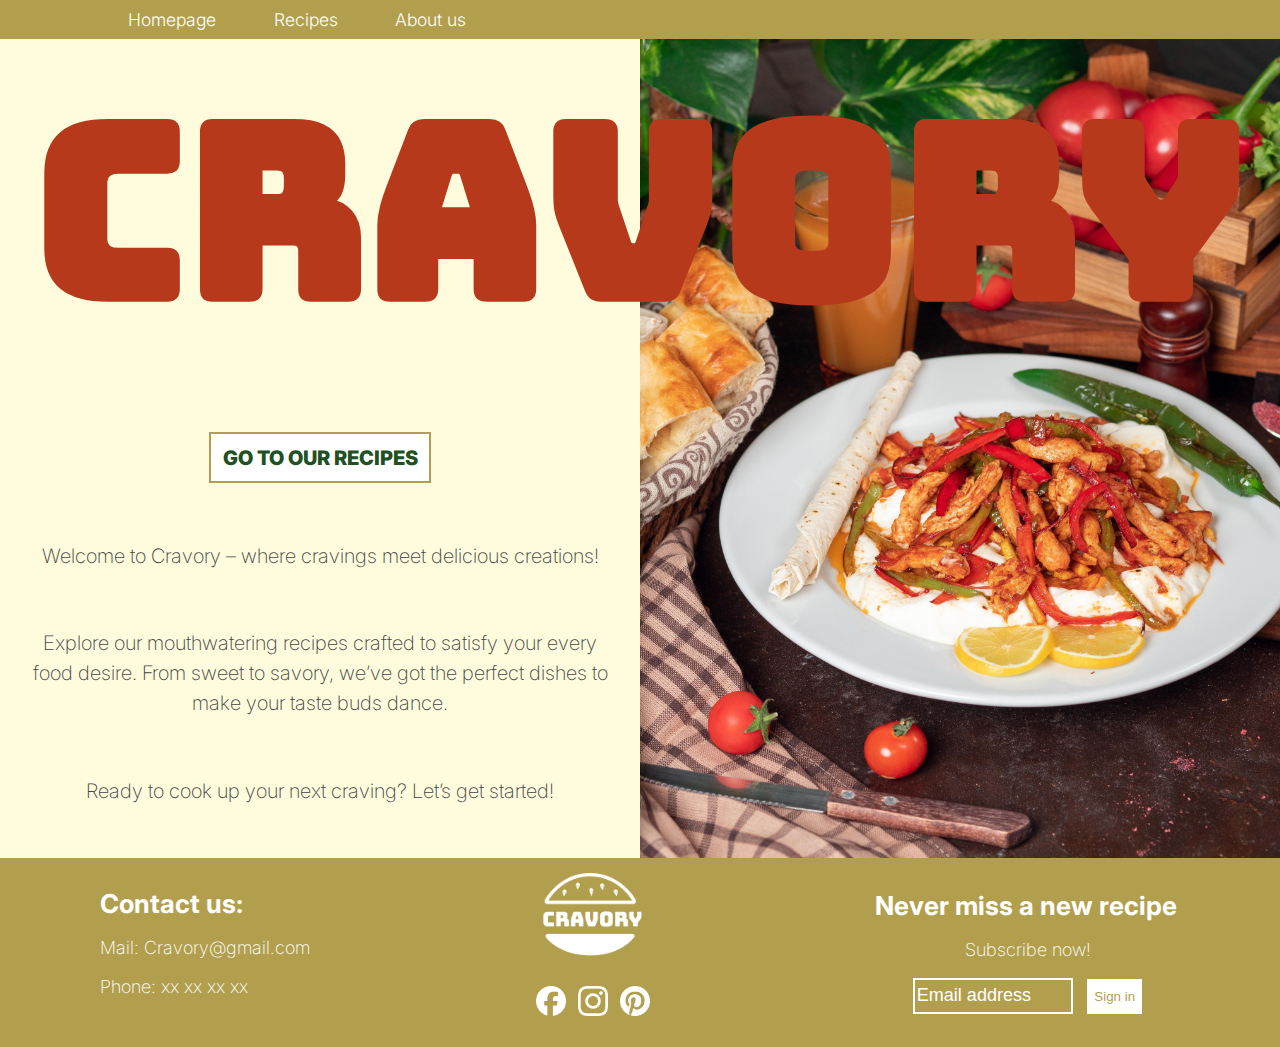
<file: index.html>
<!DOCTYPE html>
<html lang="en">
  <head>
    <meta charset="UTF-8" />
    <meta name="viewport" content="width=device-width, initial-scale=1.0" />
    <title>Cravory</title>
    <link rel="stylesheet" href="base/base.css" />
    <link rel="stylesheet" href="css/index.css" />
    <link rel="stylesheet" href="base/footer.css" />
    <link rel="icon" type="image/png" href="img/favicon-32x32.png" />
    <style>
      @import url("https://fonts.googleapis.com/css2?family=Inter:ital,opsz,wght@0,14..32,100..900;1,14..32,100..900&display=swap");
    </style>
    <style>
      @import url("https://fonts.googleapis.com/css2?family=Bungee&display=swap");
    </style>
  </head>
  <body>
    <header>
      <nav class="menulinje">
        <ul class="menupunkter">
          <li><a href="index.html" class="menupunkt">Homepage</a></li>
          <li><a href="recipes.html" class="menupunkt">Recipes</a></li>
          <li><a href="about_us.html" class="menupunkt">About us</a></li>
        </ul>
      </nav>
    </header>
    <main>
      <section class="hero">
        <h1 class="cravory-title">CRAVORY</h1>
        <div class="text-content">
          <a href="recipes.html" class="btn">GO TO OUR RECIPES</a>
          <p>Welcome to Cravory – where cravings meet delicious creations!</p>
          <p>Explore our mouthwatering recipes crafted to satisfy your every food desire. From sweet to savory, we’ve got the perfect dishes to make your taste buds dance.</p>
          <p>Ready to cook up your next craving? Let’s get started!</p>
        </div>
        <div class="image-content">
          <img src="img/chicken-fajita-chicken-fillet-fried-with-bell-pepper-lavash-with-bread-slices-white-plate.jpg" alt="Delicious food" />
          <!-- <div class="logo">CRAVORY</div> -->
        </div>
      </section>
    </main>
    <footer>
      <div class="footer_content">
        <div class="f_left">
          <h2>Contact us:</h2>
          <p>Mail: Cravory@gmail.com</p>
          <p>Phone: xx xx xx xx</p>
        </div>

        <div class="f_mid">
          <div class="f_logo">
            <img src="./img/logo.png" alt="logo" />
          </div>
          <div class="f_icon">
            <img class="s_icon" src="./img/fbicon.png" alt="Facebook ikon" />
            <img class="s_icon" src="./img/igicon.png" alt="Instagram ikon" />
            <img class="s_icon" src="./img/picon.png" alt="Pinterest ikon" />
          </div>
        </div>

        <div class="f_right">
          <h2>Never miss a new recipe</h2>
          <p>Subscribe now!</p>
          <form action="submit_form.php" method="POST">
            <input type="email" id="email" placeholder="Email address" required />
            <button type="submit">Sign in</button>
          </form>
        </div>
      </div>
    </footer>
  </body>
</html>
</file>
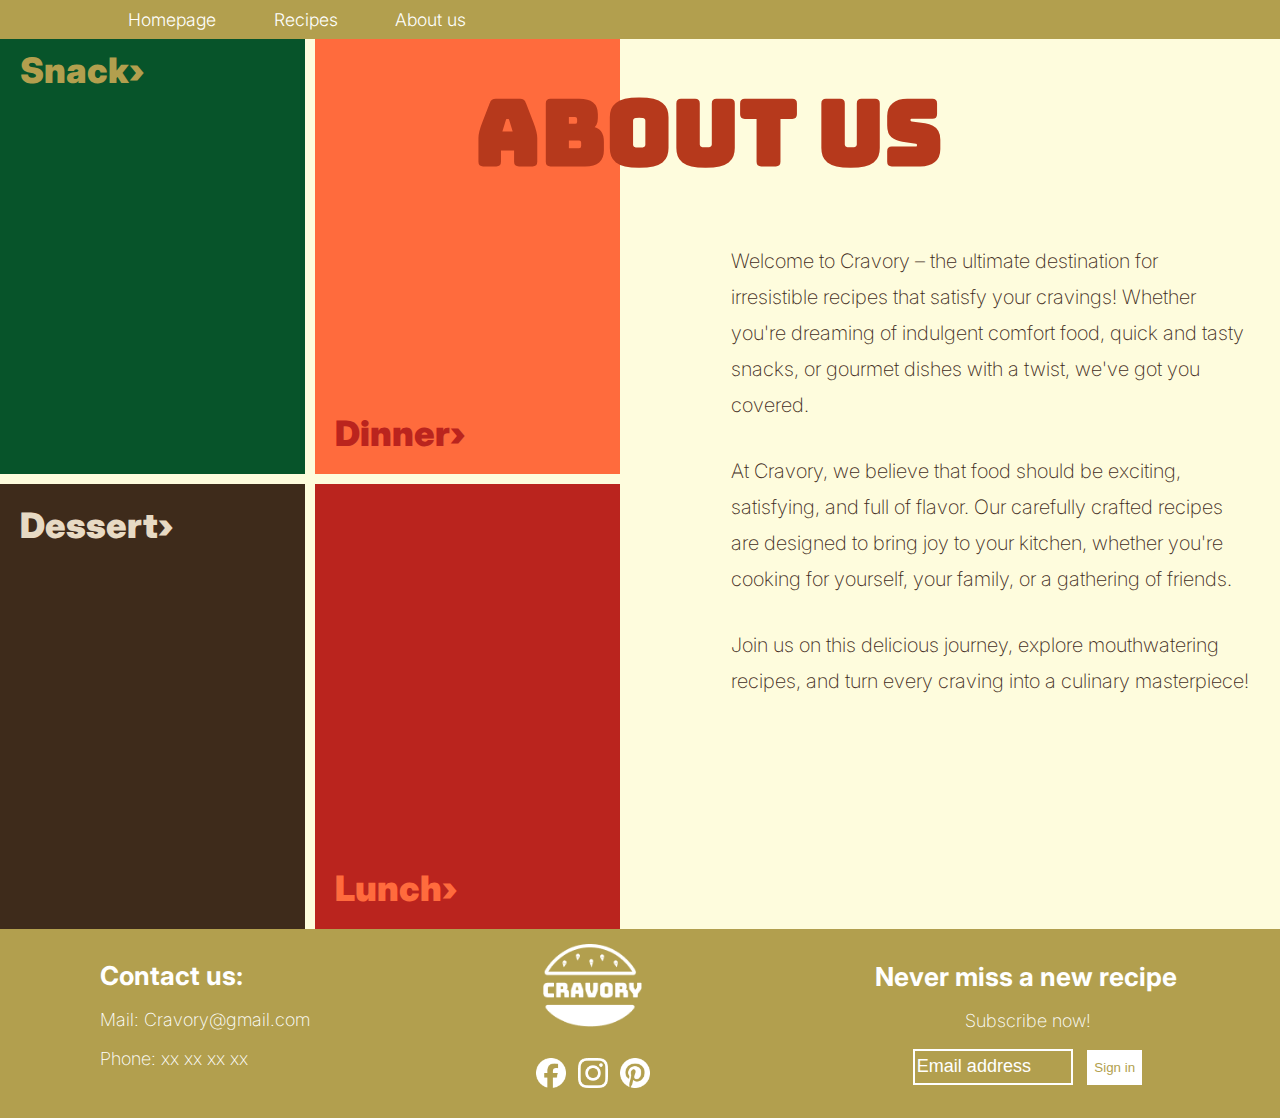
<file: about_us.html>
<!DOCTYPE html>
<html lang="en">
  <head>
    <meta charset="UTF-8" />
    <meta name="viewport" content="width=device-width, initial-scale=1.0" />
    <title>Cravory</title>
    <link rel="stylesheet" href="base/base.css" />
    <link rel="stylesheet" href="css/about_us.css" />
    <link rel="stylesheet" href="base/footer.css" />
    <link rel="icon" type="image/png" href="img/favicon-32x32.png" />
    <style>
      @import url("https://fonts.googleapis.com/css2?family=Inter:wght@100..900&display=swap");
      @import url("https://fonts.googleapis.com/css2?family=Bungee&display=swap");
    </style>
  </head>
  <body>
    <header>
      <nav class="menulinje">
        <ul class="menupunkter">
          <li><a href="index.html" class="menupunkt">Homepage</a></li>
          <li><a href="recipes.html" class="menupunkt">Recipes</a></li>
          <li><a href="about_us.html" class="menupunkt">About us</a></li>
        </ul>
      </nav>
    </header>

    <main>
      <section class="grid_container">
        <div class="text-wrapper">
          <h1 class="overskrift">ABOUT US</h1>
          <div class="text-container">
            <p>Welcome to Cravory – the ultimate destination for irresistible recipes that satisfy your cravings! Whether you're dreaming of indulgent comfort food, quick and tasty snacks, or gourmet dishes with a twist, we've got you covered.</p>

            <p>
              At Cravory, we believe that food should be exciting, satisfying, and full of flavor. Our carefully crafted recipes are designed to bring joy to your kitchen, whether you're cooking for yourself, your family, or a gathering of friends.
            </p>

            <p>Join us on this delicious journey, explore mouthwatering recipes, and turn every craving into a culinary masterpiece!</p>
          </div>
        </div>

        <!-- Grid Container med kasser i venstre side -->
        <div class="grid-container">
          <a href="recipes.html" class="grid-item snack">Snack<span>›</span></a>
          <a href="recipes.html" class="grid-item dinner">Dinner<span>›</span></a>
          <a href="recipes.html" class="grid-item dessert">Dessert<span>›</span></a>
          <a href="recipes.html" class="grid-item lunch">Lunch<span>›</span></a>
        </div>
      </section>
    </main>

    <footer>
      <div class="footer_content">
        <div class="f_left">
          <h2>Contact us:</h2>
          <p>Mail: Cravory@gmail.com</p>
          <p>Phone: xx xx xx xx</p>
        </div>

        <div class="f_mid">
          <div class="f_logo">
            <img src="./img/logo.png" alt="logo" />
          </div>
          <div class="f_icon">
            <img class="s_icon" src="./img/fbicon.png" alt="Facebook ikon" />
            <img class="s_icon" src="./img/igicon.png" alt="Instagram ikon" />
            <img class="s_icon" src="./img/picon.png" alt="Pinterest ikon" />
          </div>
        </div>

        <div class="f_right">
          <h2>Never miss a new recipe</h2>
          <p>Subscribe now!</p>
          <form action="submit_form.php" method="POST">
            <input type="email" id="email" placeholder="Email address" required />
            <button type="submit">Sign in</button>
          </form>
        </div>
      </div>
    </footer>
  </body>
</html>
</file>
<file: base/base.css>
body,
main {
  margin: 0;
  padding: 0;
  background-color: #fefcdd;
}

.menupunkt {
  color: white;
  text-decoration: none;
}

.menupunkter {
  list-style-type: none;
  display: flex;
  justify-content: center;
  text-align: center;
  gap: 10%;
  font-family: "Inter";
  font-weight: 300;
  line-height: 20%;
  font-size: 100%;
  padding: 0;
}

.menulinje {
  position: fixed;
  width: 100%;
  background-color: #b29f4e;
  z-index: 1000;
}

@media (min-width: 768px) {
  .menupunkter {
    gap: 5%;
    font-size: 110%;
    justify-content: left;
    padding-left: 10%;
  }
}
</file>
<file: css/index.css>
html,
body {
  margin: 0;
  padding: 0;
  width: 100vw;
  /* height: 100vh; */
}

/* Hero Section */
.hero {
  display: grid;
  width: 100vw;

  grid-template-columns: 1fr 1fr;
  grid-template-rows: 400px 2fr;
}

/* Text Section */
.text-content {
  font-family: "Inter";
  grid-column: 1 / 2;
  grid-row: 2 / 3;
  height: 100%;
  text-align: center;
  padding: 5%;
}

.text-content h1 {
  font-size: 16rem;
  color: #b6391c;
  font-weight: bold;
  z-index: 50;
  outline: solid 2px orange;
}

.text-content p {
  font-size: 20px;
  line-height: 1.5;
  color: #444;
  font-family: "Inter";
  margin-top: 10%;
  font-weight: 200;
}

/* Button */
.btn {
  background-color: #fff;
  color: #215123;
  text-decoration: none;
  border: 2px solid #b29f4e;
  font-weight: 850;
  display: inline-block;
  padding: 2%;
  font-size: 20px;
}

.btn:hover {
  background-color: #215123;
  color: white;
}

/* Image Section */
.image-content {
  grid-column: 2 / 3;
  grid-row: 1 / 3;
}

.image-content img {
  width: 100%;
  height: 100%;
  object-fit: cover;
}

/* Cravory Title */
.cravory-title {
  font-size: 19vw;
  font-weight: bold;
  color: #b6391c;
  font-family: "Bungee";
  grid-column: 1 / -1;
  grid-row: 1 / 2;
  z-index: 5;
  /* object-fit: cover; */
  height: 100%;
  margin: 0%;
  justify-self: center;
  margin-top: 50px;
}

/* Mobile View (max 769px) */
@media (max-width: 769px) {
  /* Hero Section */
  .hero {
    display: grid;
    grid-template-columns: 1fr;
    grid-template-rows: auto;
  }

  .cravory-title {
    grid-row: span 1;
    font-size: 4rem;
    justify-self: center;
  }

  .image-content {
    grid-column: 1 / 1;
    height: 400px;
    width: 100%;
  }

  .text-content {
    grid-row: span 1;
    height: auto;
    text-align: center;
  }

  .text-content p {
    width: 100%;
    font-size: 16px;
  }

  .btn {
    background-color: #fff;
    color: #215123;
    text-decoration: none;
    border: 2px solid #b29f4e;
    font-weight: 850;
    font-size: 16px;
  }
}
</file>
<file: base/footer.css>
footer {
  background-color: #b29f4e;
  color: white;
  margin: 0;
}
footer h2 {
  font-family: "Inter";
  font-size: 26px;
  margin: 3px 3px 3px 0px;
  margin-top: -16px;
}
footer p {
  font-size: 18px;
  font-family: "Inter";
  font-weight: 200;
}
.s_icon {
  max-width: 30px;
  max-height: 30px;
  padding: 4px;
}
.footer_content {
  display: flex;
  justify-content: space-between;
  align-items: center;
  padding: 15px 100px 0px 100px;
}

.f_logo img {
  max-width: 100px;
  max-height: 90px;
}

.f_mid {
  display: grid;
  grid-template-columns: 1fr;
  grid-template-rows: 1fr 1fr;
  place-items: center;
}
.f_right {
  text-align: center;
}
button {
  background-color: white;
  border: 1px solid white;
  color: #b29f4e;
  height: 35px;
}
input {
  border: 2px solid white;
  background-color: #b29f4e;
  width: 50%;
  margin-right: 10px;
  height: 30px;
}
input[type="email"] {
  color: white;
  outline: none;
  font-size: 15px;
}
input::placeholder {
  font-size: 18px;
  color: white;
}
@media (width <= 1100px) {
  .f_logo img {
    max-width: 80px;
    max-height: 90px;
  }
  .s_icon {
    max-width: 23px;
  }
  .footer_content {
    padding: 15px 70px 0px 70px;
  }
  footer h2 {
    font-size: 20px;
    margin: 3px 3px 3px 0px;
  }
  footer p {
    font-size: 15px;
  }
}
@media (max-width: 768px) {
  .footer_content {
    flex-direction: column;
    align-items: flex-start;
    justify-content: flex-start;
    padding: 15px 30px 0px 30px;
  }
  .f_mid {
    grid-template-rows: 1fr;
    order: 1;
  }
  .f_logo img {
    display: none;
  }
  .f_right {
    text-align: left;
    margin-top: 7%;
  }
  .f_left {
    margin-top: 2%;
  }
  .s_icon {
    transform: scale(1.7);
    margin: 20px 27px 15px 3px;
  }
}
</file>
<file: css/about_us.css>
body,
main {
  margin: 0;
  padding: 0;
  background-color: #fefcdd;
}

/* Grid Container - Større layout */
.grid-container {
  display: grid;
  grid-template-columns: 1fr 1fr;
  grid-template-rows: 1fr 1fr;
  gap: 12px;
  width: 100%; /* Større bredde */
  height: 600px; /* Større højde */
  font-family: "Inter", sans-serif;
  font-weight: 900;
}

/* Grid Items */
.grid-item {
  display: flex;
  align-items: start;
  justify-content: left;
  padding: 20px;
  font-size: 32px; /* Større tekst */
  font-weight: bold;
  text-decoration: none;
  text-transform: uppercase;
  position: relative;
}

/* Individuelle boksfarver */
.snack {
  background-color: #07542a;
  color: #b29f4e;
  text-transform: none;
  font-weight: 900;
  font-size: 220%;
}

.dinner {
  background-color: #ff6b3d;
  color: #ba241e;
  justify-content: left;
  align-items: end;
  text-transform: none;
  font-weight: 900;
  font-size: 220%;
}

.dessert {
  background-color: #3e2b1b;
  color: #e7dac4;

  text-transform: none;
  font-weight: 900;
  font-size: 220%;
}

.lunch {
  background-color: #ba241e;
  color: #ff6b3d;
  justify-content: left;
  align-items: end;
  text-transform: none;
  font-weight: 900;
  font-size: 220%;
}

/* Tekstrotation til at matche billedet */
.snack span {
  transform: rotate(0deg);
}

.dinner span {
  transform: rotate(0deg);
}

.dessert span {
  transform: rotate(0deg);
  display: inline-block;
}

.lunch span {
  transform: rotate(0deg);
}

/* Hover-effekt */
.grid-item:hover {
  opacity: 0.8;
}

.text-container {
  max-width: 100%; /* Begrænser bredden, så teksten bliver smal */
  margin: 0;
  text-align: left; /* Holder teksten venstrejusteret */
  line-height: 1.6; /* Gør teksten mere læsbar */
  font-size: 16px; /* Lidt større skrift */
  font-family: "Inter", sans-serif;
  color: #3e2b1b; /* Mørk brun farve for bedre kontrast */
  padding-left: 10%;
  padding-right: 5%;
  padding-bottom: 10%;
  font-weight: 200;
}
.overskrift {
  font-family: "Bungee", sans-serif;
  font-size: 250%;
  color: #b6391c;
  margin-top: 15%;
  margin-bottom: 1%;
  margin-left: 4%;
  text-align: left;
}
/* Tekst og overskrift er i højre side */
.text-wrapper {
  display: flex;
  flex-direction: column;
  height: 100%;
  padding-left: 10px;
  order: 2; /* Flytter tekst-sektionen til højre */
}

@media (min-width: 700px) {
  body,
  html {
    margin: 0;
    padding: 0;
    width: 100vw;
    overflow-x: hidden;
  }

  /* Bytter om på rækkefølgen: tekst til højre, kasser til venstre */
  .grid_container {
    display: grid;
    grid-template-columns: 1fr 1fr;
    gap: 40px;

    width: 100%;
    margin: 0 auto;
    padding: 0;
  }

  /* Tekst og overskrift er i højre side */
  .text-wrapper {
    display: flex;
    flex-direction: column;
    justify-content: flex-start;
    align-items: flex-start;
    height: 100%;
    padding-left: 10px;
    order: 2; /* Flytter tekst-sektionen til højre */
  }

  /* Overskrift */
  .overskrift {
    font-family: "Bungee", sans-serif;
    font-size: 90px;
    color: #b6391c;
    margin-top: 12%;
    margin-bottom: 5%;
    text-align: left;
    margin-left: -32%;
    z-index: 20;
  }

  /* Tekst-container */
  .text-container {
    max-width: 100%;
    text-align: left;
    font-size: 20px;
    font-weight: 200;
    line-height: 1.8;
  }

  .text-container p {
    margin-bottom: 30px; /* Øger mellemrum mellem afsnit */
  }

  /* Grid Container - nu i venstre side */
  .grid-container {
    display: grid;
    grid-template-columns: 1fr 1fr;
    grid-template-rows: 1fr 1fr;
    gap: 10px;
    width: 100%;
    height: 900px;
    margin-top: 4.7%;

    font-family: "Inter", sans-serif;
    font-weight: 900;
    text-transform: none;
  }

  /* Grid Items */
}
</file>
